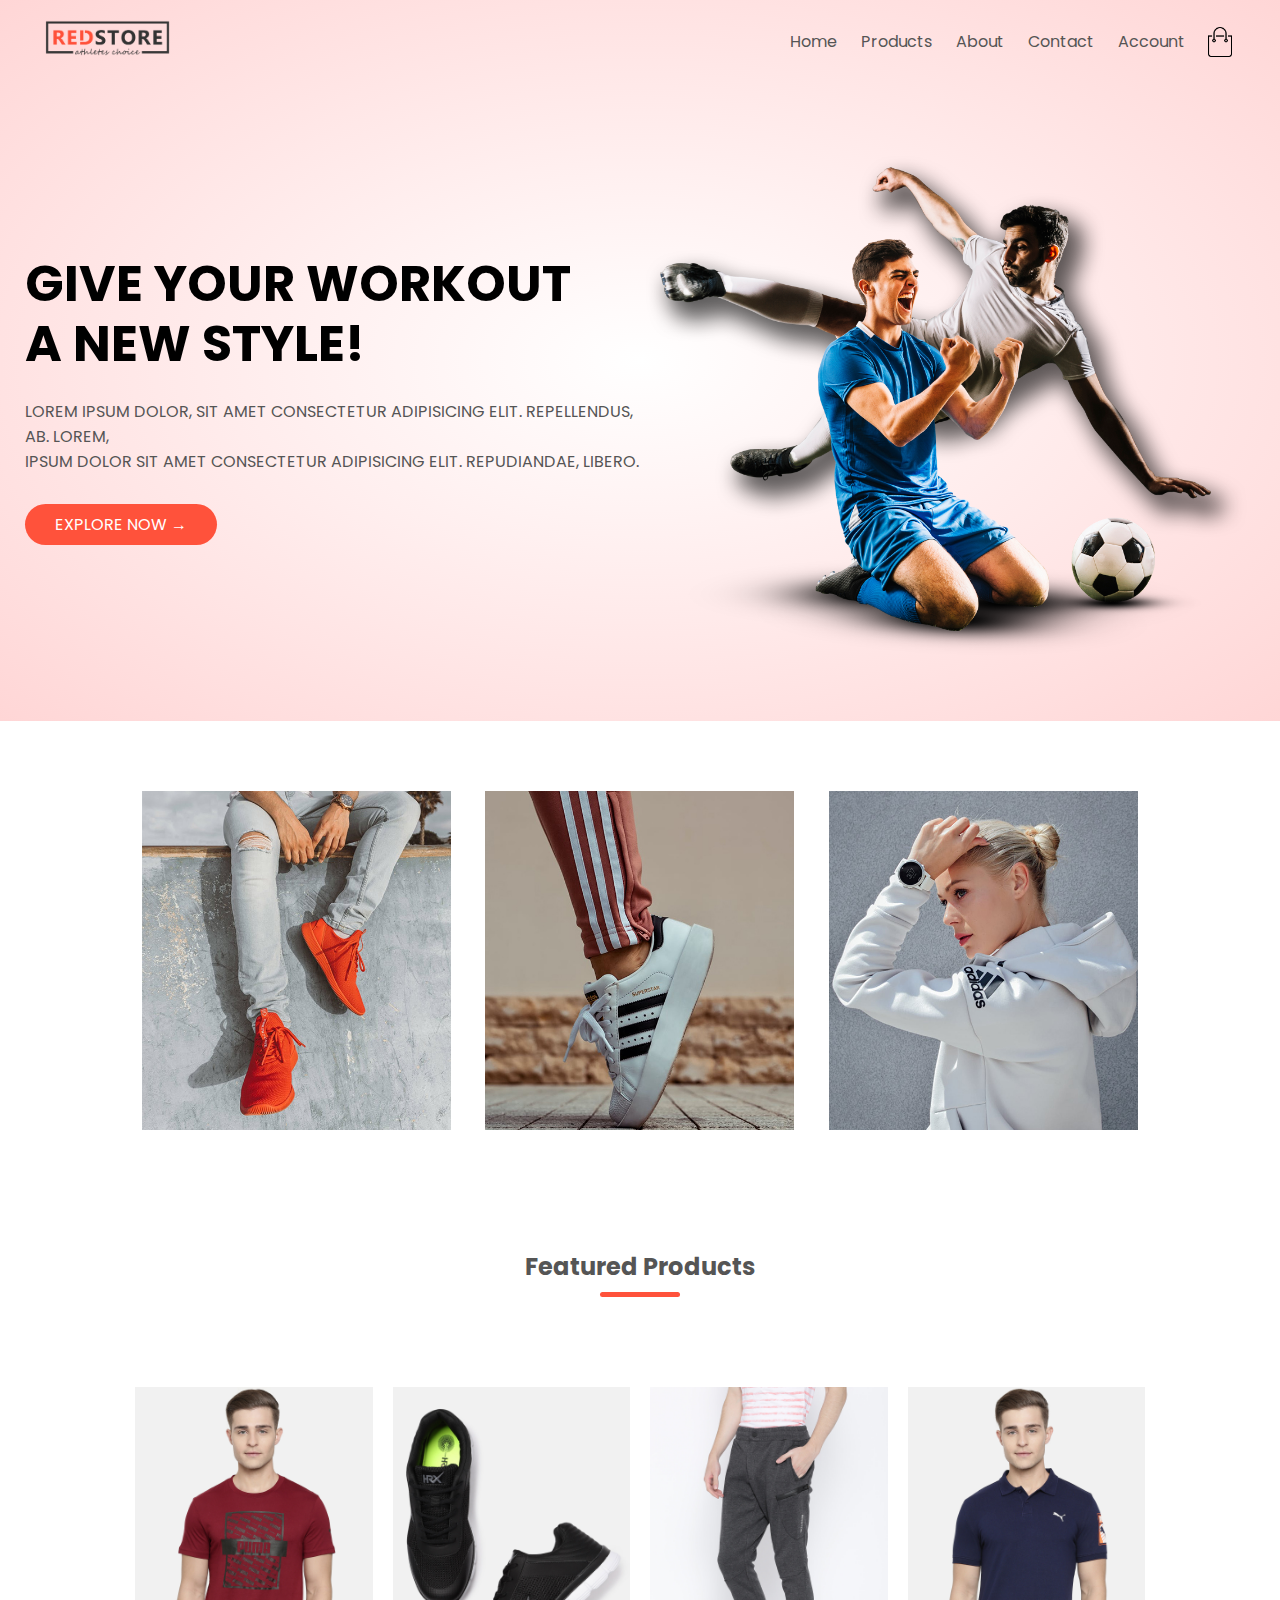
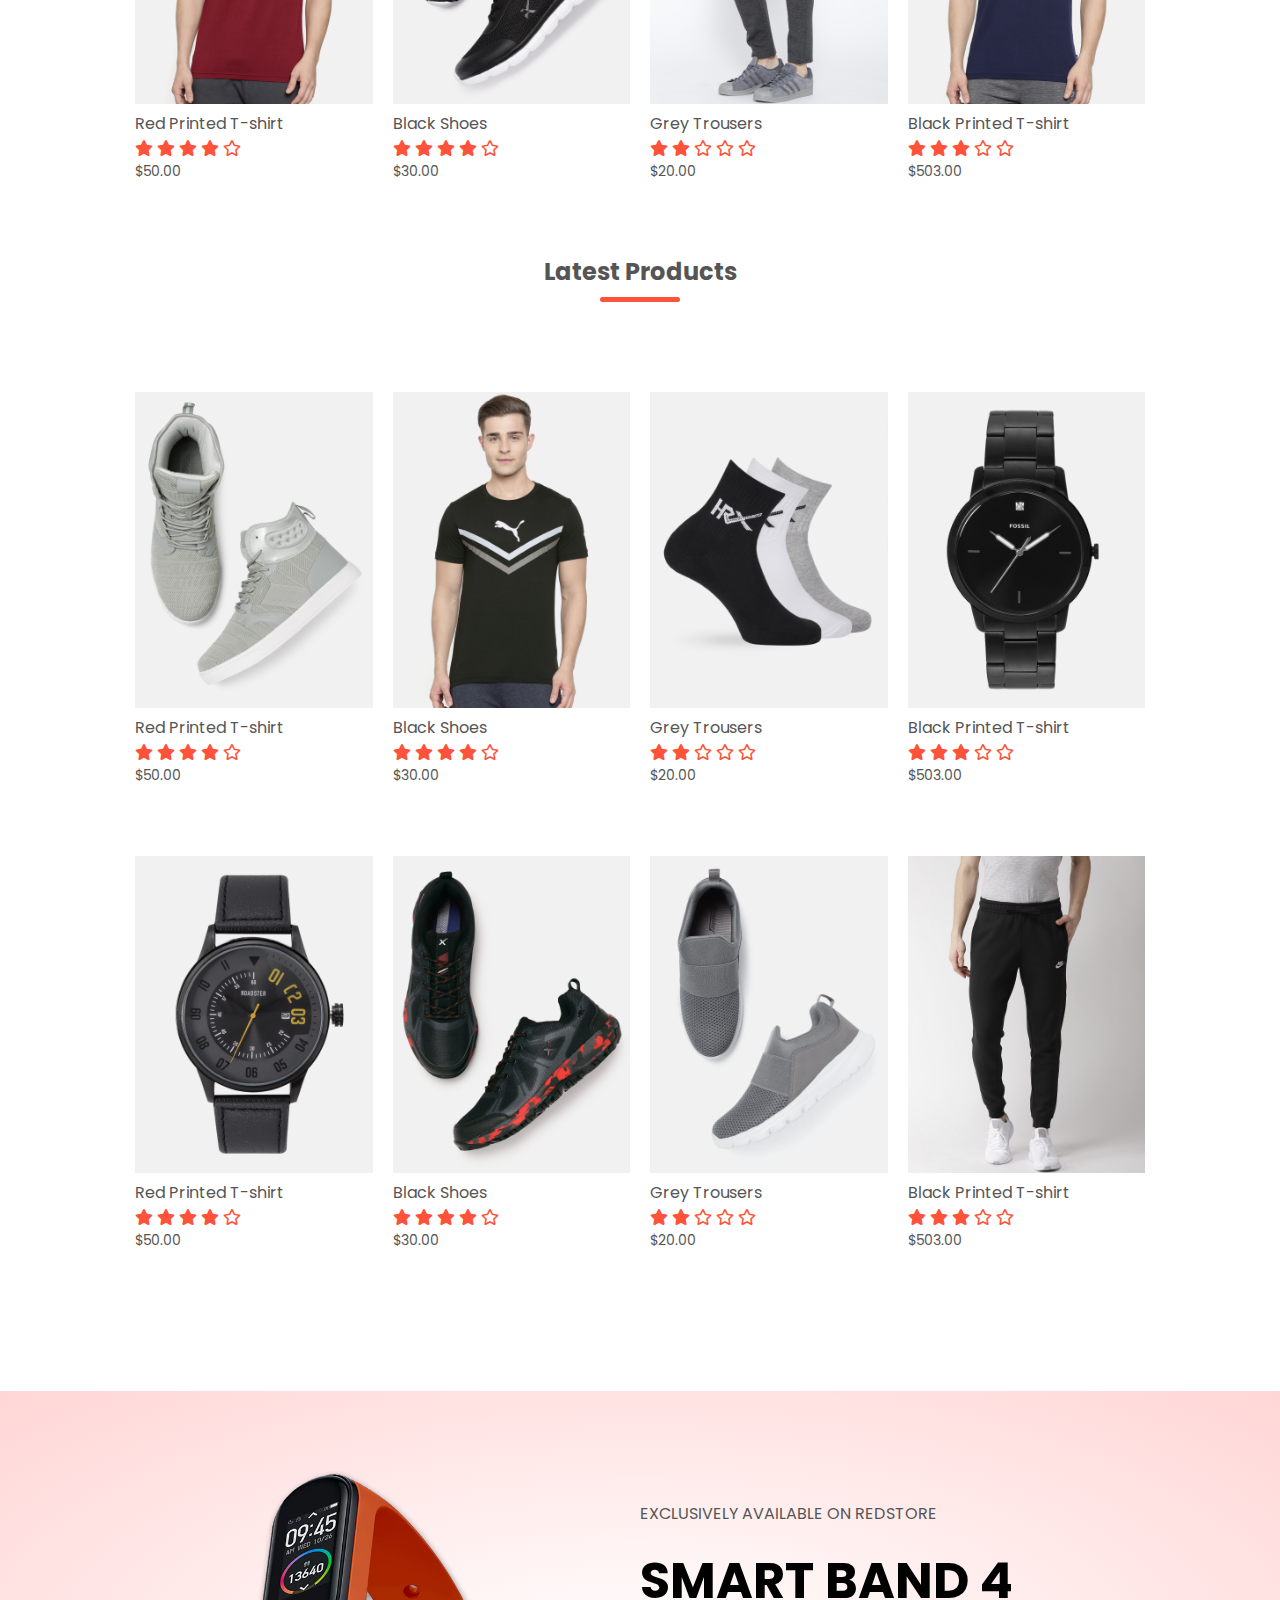
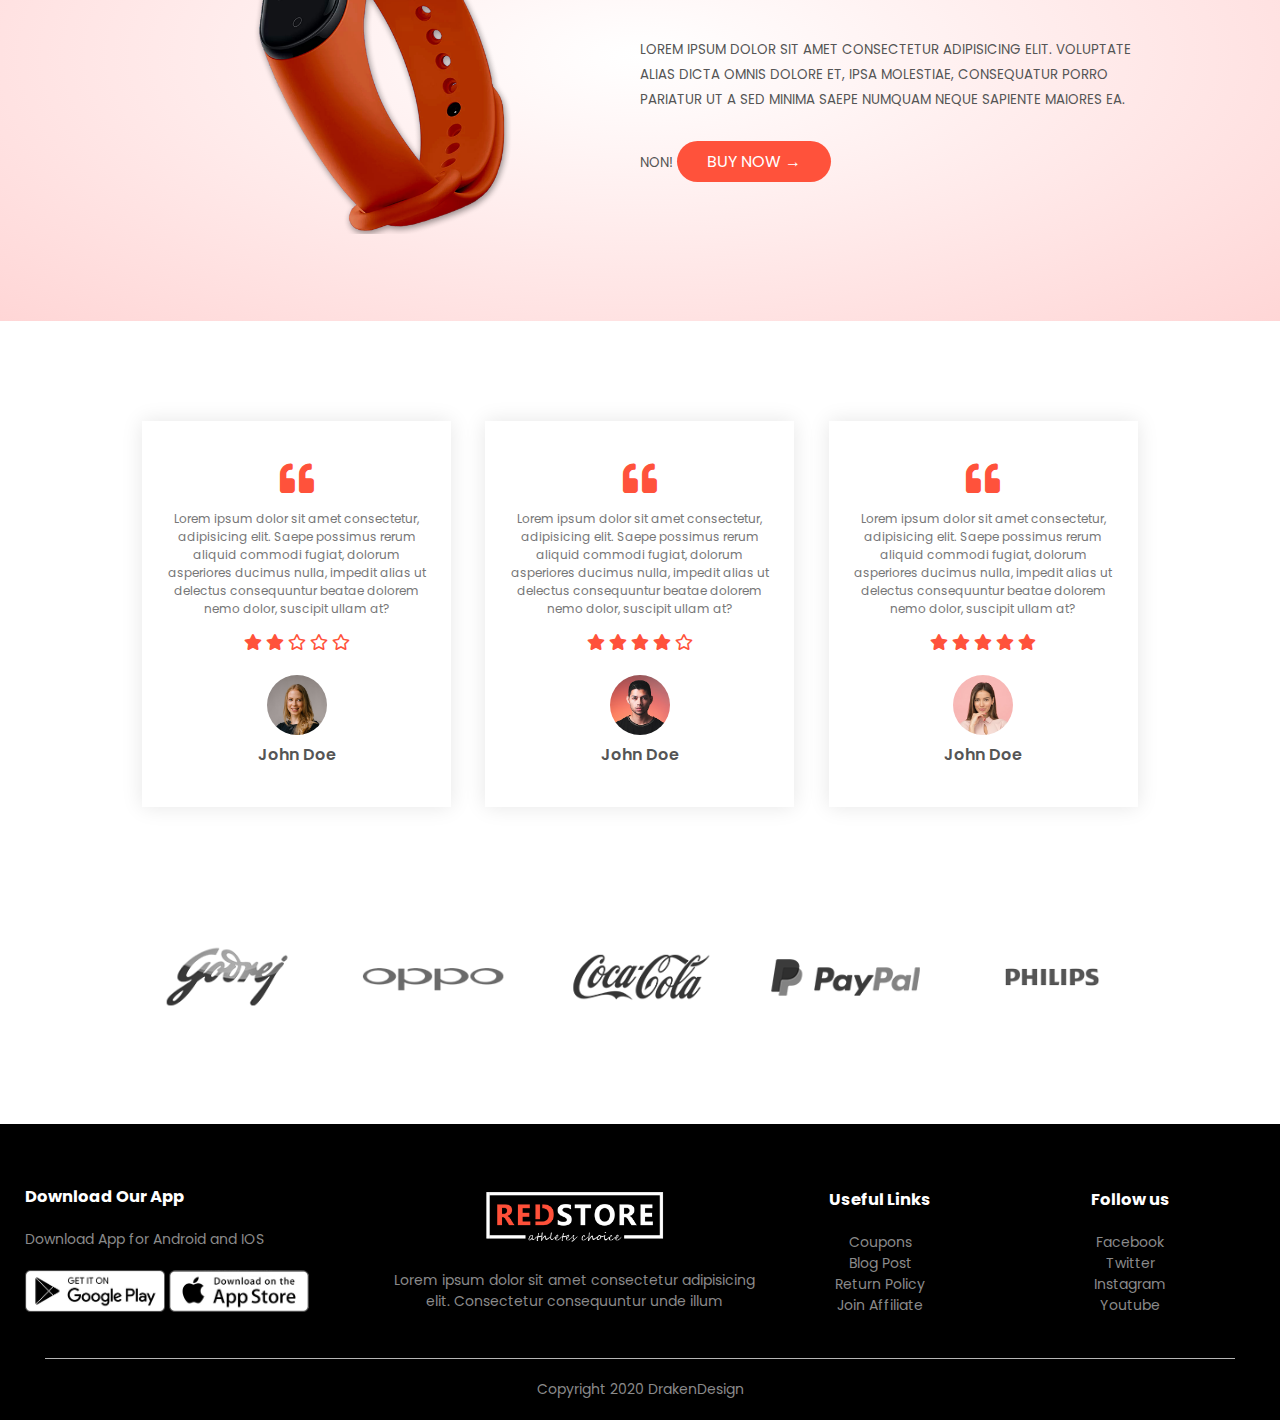
<file: index.html>
<!DOCTYPE html>
<html lang="en">

<head>
    <meta charset="UTF-8">
    <meta name="viewport" content="width=device-width, initial-scale=1.0">
    <title>REDSTORE</title>
    <link rel="stylesheet" href="style.css">
    <link href="https://fonts.googleapis.com/css2?family=Poppins:wght@300;400;500;600;700&display=swap"
        rel="stylesheet">
    <link rel="stylesheet" href="https://cdnjs.cloudflare.com/ajax/libs/font-awesome/5.14.0/css/all.min.css">
</head>

<body>
    <div class="header">
        <div class="container">
            <div class="navbar">
                <div class="logo">
                    <img src="./images/logo.png" width="125px" alt="">

                </div>
                <nav>
                    <ul id="MenuItems">
                        <li><a href="#">Home</a></li>
                        <li><a href="#">Products</a></li>
                        <li><a href="#">About</a></li>
                        <li><a href="#">Contact</a></li>
                        <li><a href="#">Account</a></li>
                    </ul>
                </nav>
                <img src="./images/cart.png" width="30px" height="30px" alt="">
                <img class="menu-icon" src="./images/menu.png" width="30px" height="30px" onclick="menutoggle()">
            </div>
            <div class="row">
                <div class="col-2">
                    <h1>give your workout <br> a new style!</h1>
                    <p>Lorem ipsum dolor, sit amet consectetur adipisicing elit. Repellendus, ab. Lorem, <br> ipsum
                        dolor
                        sit
                        amet consectetur adipisicing elit. Repudiandae, libero.</p>
                    <a href="#" class="btn">Explore Now &#8594</a>
                </div>
                <div class="col-2">
                    <img src="./images/image1.png">
                </div>
            </div>
        </div>
    </div>

    <!-- featured categories -->
    <div class="categories">
        <div class="small-container">
            <div class="row">
                <div class="col-3">
                    <img src="./images//category-1.jpg" alt="">
                </div>
                <div class="col-3"> <img src="./images//category-2.jpg" alt=""></div>
                <div class="col-3"> <img src="./images//category-3.jpg" alt=""></div>
            </div>
        </div>

    </div>
    <!-- featured products  -->
    <div class="small-container">
        <h2 class="title">Featured Products</h2>
        <div class="row">
            <div class="col-4">
                <img src="./images//product-1.jpg" alt="">
                <h4>Red Printed T-shirt</h4>
                <div class="rating">
                    <i class="fas fa-star"></i>
                    <i class="fas fa-star"></i>
                    <i class="fas fa-star"></i>
                    <i class="fas fa-star"></i>
                    <i class="far fa-star"></i>
                </div>
                <p>$50.00</p>
            </div>
            <div class="col-4">
                <img src="./images//product-2.jpg" alt="">
                <h4>Black Shoes</h4>
                <div class="rating">
                    <i class="fas fa-star"></i>
                    <i class="fas fa-star"></i>
                    <i class="fas fa-star"></i>
                    <i class="fas fa-star"></i>
                    <i class="far fa-star"></i>
                </div>
                <p>$30.00</p>
            </div>
            <div class="col-4">
                <img src="./images//product-3.jpg" alt="">
                <h4>Grey Trousers</h4>
                <div class="rating">
                    <i class="fas fa-star"></i>
                    <i class="fas fa-star"></i>
                    <i class="far fa-star"></i>
                    <i class="far fa-star"></i>
                    <i class="far fa-star"></i>
                </div>
                <p>$20.00</p>
            </div>
            <div class="col-4">
                <img src="./images//product-4.jpg" alt="">
                <h4>Black Printed T-shirt</h4>
                <div class="rating">
                    <i class="fas fa-star"></i>
                    <i class="fas fa-star"></i>
                    <i class="fas fa-star"></i>
                    <i class="far fa-star"></i>
                    <i class="far fa-star"></i>
                </div>
                <p>$503.00</p>
            </div>

        </div>
        <h2 class="title">Latest Products</h2>
        <div class="row">
            <div class="col-4">
                <img src="./images//product-5.jpg" alt="">
                <h4>Red Printed T-shirt</h4>
                <div class="rating">
                    <i class="fas fa-star"></i>
                    <i class="fas fa-star"></i>
                    <i class="fas fa-star"></i>
                    <i class="fas fa-star"></i>
                    <i class="far fa-star"></i>
                </div>
                <p>$50.00</p>
            </div>
            <div class="col-4">
                <img src="./images//product-6.jpg" alt="">
                <h4>Black Shoes</h4>
                <div class="rating">
                    <i class="fas fa-star"></i>
                    <i class="fas fa-star"></i>
                    <i class="fas fa-star"></i>
                    <i class="fas fa-star"></i>
                    <i class="far fa-star"></i>
                </div>
                <p>$30.00</p>
            </div>
            <div class="col-4">
                <img src="./images//product-7.jpg" alt="">
                <h4>Grey Trousers</h4>
                <div class="rating">
                    <i class="fas fa-star"></i>
                    <i class="fas fa-star"></i>
                    <i class="far fa-star"></i>
                    <i class="far fa-star"></i>
                    <i class="far fa-star"></i>
                </div>
                <p>$20.00</p>
            </div>
            <div class="col-4">
                <img src="./images//product-8.jpg" alt="">
                <h4>Black Printed T-shirt</h4>
                <div class="rating">
                    <i class="fas fa-star"></i>
                    <i class="fas fa-star"></i>
                    <i class="fas fa-star"></i>
                    <i class="far fa-star"></i>
                    <i class="far fa-star"></i>
                </div>
                <p>$503.00</p>
            </div>

        </div>
        <div class="row">
            <div class="col-4">
                <img src="./images//product-9.jpg" alt="">
                <h4>Red Printed T-shirt</h4>
                <div class="rating">
                    <i class="fas fa-star"></i>
                    <i class="fas fa-star"></i>
                    <i class="fas fa-star"></i>
                    <i class="fas fa-star"></i>
                    <i class="far fa-star"></i>
                </div>
                <p>$50.00</p>
            </div>
            <div class="col-4">
                <img src="./images//product-10.jpg" alt="">
                <h4>Black Shoes</h4>
                <div class="rating">
                    <i class="fas fa-star"></i>
                    <i class="fas fa-star"></i>
                    <i class="fas fa-star"></i>
                    <i class="fas fa-star"></i>
                    <i class="far fa-star"></i>
                </div>
                <p>$30.00</p>
            </div>
            <div class="col-4">
                <img src="./images//product-11.jpg" alt="">
                <h4>Grey Trousers</h4>
                <div class="rating">
                    <i class="fas fa-star"></i>
                    <i class="fas fa-star"></i>
                    <i class="far fa-star"></i>
                    <i class="far fa-star"></i>
                    <i class="far fa-star"></i>
                </div>
                <p>$20.00</p>
            </div>
            <div class="col-4">
                <img src="./images//product-12.jpg" alt="">
                <h4>Black Printed T-shirt</h4>
                <div class="rating">
                    <i class="fas fa-star"></i>
                    <i class="fas fa-star"></i>
                    <i class="fas fa-star"></i>
                    <i class="far fa-star"></i>
                    <i class="far fa-star"></i>
                </div>
                <p>$503.00</p>
            </div>

        </div>
    </div>
    <!-- offer  -->
    <div class="offer">
        <div class="small-container">
            <div class="row">
                <div class="col-2">
                    <img class="offer-img" src="./images/exclusive.png" alt="">
                </div>
                <div class="col-2">
                    <p>Exclusively Available on RedStore</p>
                    <h1>Smart band 4</h1>
                    <small>Lorem ipsum dolor sit amet consectetur adipisicing elit. Voluptate alias dicta omnis dolore
                        et, ipsa molestiae, consequatur porro pariatur ut a sed minima saepe numquam neque sapiente
                        maiores ea. Non!</small>
                    <a href="" class="btn">Buy Now &#8594;</a>
                </div>
            </div>
        </div>
    </div>
    <!-- testimonial  -->
    <div class="testimonial">
        <div class="small-container">
            <div class="row">
                <div class="col-3">
                    <i class="fas fa-quote-left"></i>
                    <p>Lorem ipsum dolor sit amet consectetur, adipisicing elit. Saepe possimus rerum aliquid commodi
                        fugiat, dolorum asperiores ducimus nulla, impedit alias ut delectus consequuntur beatae dolorem
                        nemo dolor, suscipit ullam at?</p>
                    <div class="rating">
                        <i class="fas fa-star"></i>
                        <i class="fas fa-star"></i>
                        <i class="far fa-star"></i>
                        <i class="far fa-star"></i>
                        <i class="far fa-star"></i>
                    </div>
                    <img src="./images/user-1.png" alt="">
                    <h3>John Doe</h3>
                </div>
                <div class="col-3">
                    <i class="fas fa-quote-left"></i>
                    <p>Lorem ipsum dolor sit amet consectetur, adipisicing elit. Saepe possimus rerum aliquid commodi
                        fugiat, dolorum asperiores ducimus nulla, impedit alias ut delectus consequuntur beatae dolorem
                        nemo dolor, suscipit ullam at?</p>
                    <div class="rating">
                        <i class="fas fa-star"></i>
                        <i class="fas fa-star"></i>
                        <i class="fas fa-star"></i>
                        <i class="fas fa-star"></i>
                        <i class="far fa-star"></i>
                    </div>
                    <img src="./images/user-2.png" alt="">
                    <h3>John Doe</h3>
                </div>
                <div class="col-3">
                    <i class="fas fa-quote-left"></i>
                    <p>Lorem ipsum dolor sit amet consectetur, adipisicing elit. Saepe possimus rerum aliquid commodi
                        fugiat, dolorum asperiores ducimus nulla, impedit alias ut delectus consequuntur beatae dolorem
                        nemo dolor, suscipit ullam at?</p>
                    <div class="rating">
                        <i class="fas fa-star"></i>
                        <i class="fas fa-star"></i>
                        <i class="fas fa-star"></i>
                        <i class="fas fa-star"></i>
                        <i class="fas fa-star"></i>
                    </div>
                    <img src="./images/user-3.png" alt="">
                    <h3>John Doe</h3>
                </div>
            </div>
        </div>
    </div>
    <!-- brands                    -->
    <div class="brands">
        <div class="small-container">
            <div class="row">
                <div class="col-5">
                    <img src="./images//logo-godrej.png" alt="">
                </div>
                <div class="col-5">
                    <img src="./images/logo-oppo.png" alt="">
                </div>
                <div class="col-5">
                    <img src="./images//logo-coca-cola.png" alt="">
                </div>
                <div class="col-5">
                    <img src="./images//logo-paypal.png" alt="">
                </div>
                <div class="col-5">
                    <img src="./images//logo-philips.png" alt="">
                </div>
            </div>
        </div>
    </div>
    <!-- footer  -->
    <div class="footer">
        <div class="container">
            <div class="row">
                <div class="footer-col-1">
                    <h3>Download Our App</h3>
                    <p>Download App for Android and IOS</p>
                    <div class="app-logo">
                        <img src="./images/play-store.png" alt="">
                        <img src="./images/app-store.png" alt="">
                    </div>
                </div>
                <div class="footer-col-2">
                    <img src="./images/logo-white.png" alt="">
                    <p>Lorem ipsum dolor sit amet consectetur adipisicing elit. Consectetur consequuntur unde illum
                    </p>
                </div>
                <div class="footer-col-3">
                    <h3>Useful Links</h3>
                    <ul>
                        <li>Coupons</li>
                        <li>Blog Post</li>
                        <li>Return Policy</li>
                        <li>Join Affiliate</li>
                    </ul>
                </div>
                <div class="footer-col-4">
                    <h3>Follow us</h3>
                    <ul>
                        <li>Facebook</li>
                        <li> Twitter</li>
                        <li>Instagram</li>
                        <li>Youtube</li>
                    </ul>
                </div>
            </div>
            <hr>
            <p class="copyright">Copyright 2020 DrakenDesign</p>
        </div>
    </div>
    <script>
        var MenuItems = document.getElementById('MenuItems');

        function menutoggle() {
            if (MenuItems.style.maxHeight == '0px') {
                MenuItems.style.maxHeight = '200px';

            } else {
                MenuItems.style.maxHeight = '0px';

            }
        }
    </script>
</body>

</html>
</file>
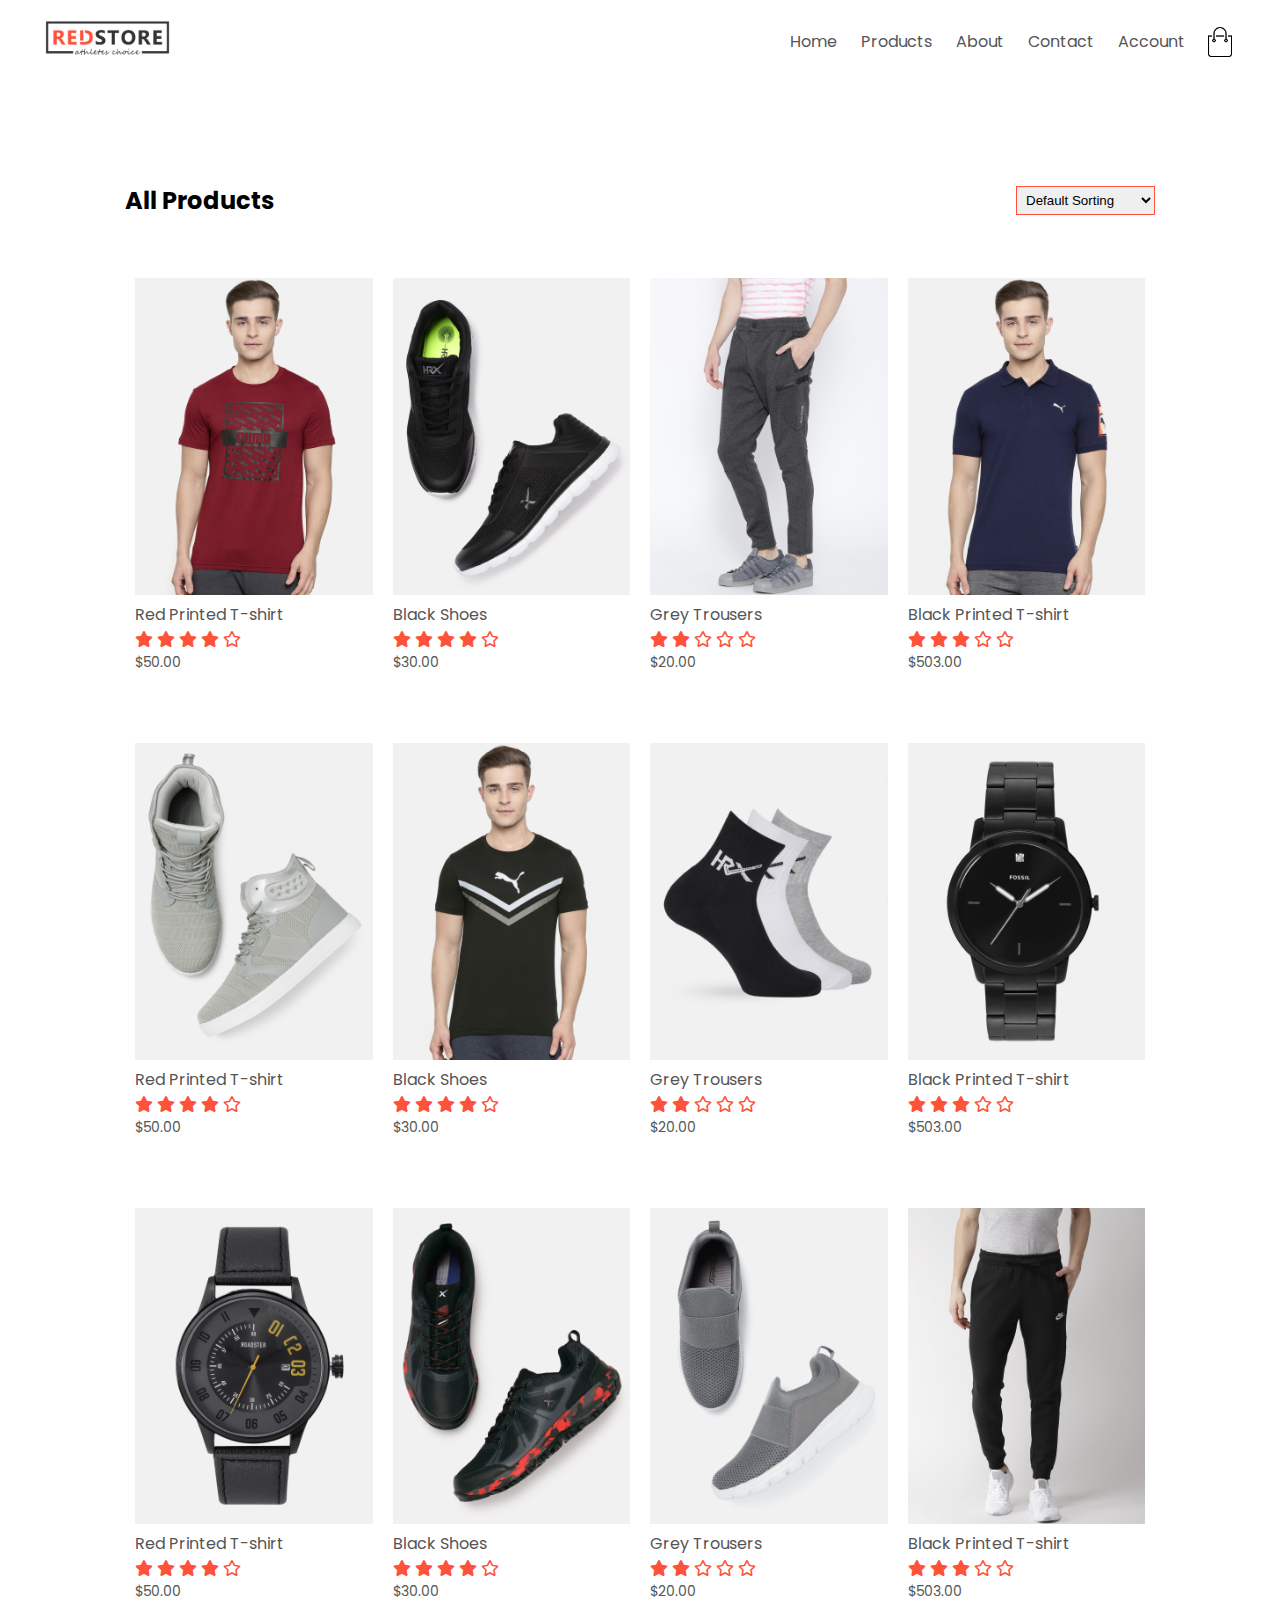
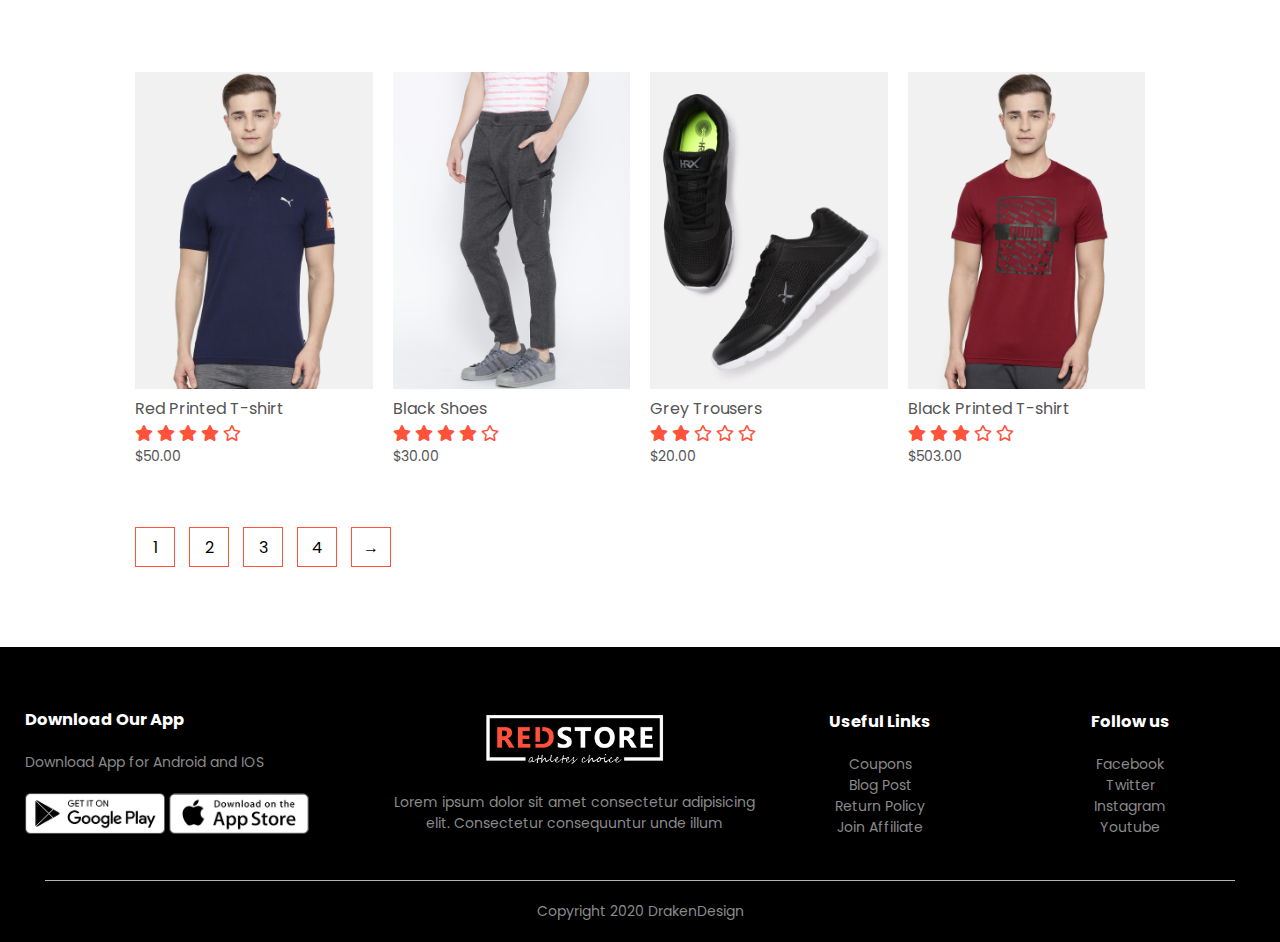
<file: products.html>
<!DOCTYPE html>
<html lang="en">

<head>
    <meta charset="UTF-8">
    <meta name="viewport" content="width=device-width, initial-scale=1.0">
    <title>All products - RedStore</title>
    <link rel="stylesheet" href="style.css">
    <link href="https://fonts.googleapis.com/css2?family=Poppins:wght@300;400;500;600;700&display=swap"
        rel="stylesheet">
    <link rel="stylesheet" href="https://cdnjs.cloudflare.com/ajax/libs/font-awesome/5.14.0/css/all.min.css">
</head>

<body>

    <div class="container">
        <div class="navbar">
            <div class="logo">
                <img src="./images/logo.png" width="125px" alt="">

            </div>
            <nav>
                <ul id="MenuItems">
                    <li><a href="#">Home</a></li>
                    <li><a href="#">Products</a></li>
                    <li><a href="#">About</a></li>
                    <li><a href="#">Contact</a></li>
                    <li><a href="#">Account</a></li>
                </ul>
            </nav>
            <img src="./images/cart.png" width="30px" height="30px" alt="">
            <img class="menu-icon" src="./images/menu.png" width="30px" height="30px" onclick="menutoggle()">
        </div>

    </div>
    <div class="small-container">
        <div class="row row-2">
            <h2>All Products</h2>
            <select name="" id="">
                <option value="">Default Sorting</option>
                <option value="">Sort By Price</option>
                <option value="">Sort By Popularity</option>
                <option value="">Sort By Rating</option>
                <option value="">Sort By Sales</option>
            </select>
        </div>
        <div class="row">
            <div class="col-4">
                <img src="./images//product-1.jpg" alt="">
                <h4>Red Printed T-shirt</h4>
                <div class="rating">
                    <i class="fas fa-star"></i>
                    <i class="fas fa-star"></i>
                    <i class="fas fa-star"></i>
                    <i class="fas fa-star"></i>
                    <i class="far fa-star"></i>
                </div>
                <p>$50.00</p>
            </div>
            <div class="col-4">
                <img src="./images//product-2.jpg" alt="">
                <h4>Black Shoes</h4>
                <div class="rating">
                    <i class="fas fa-star"></i>
                    <i class="fas fa-star"></i>
                    <i class="fas fa-star"></i>
                    <i class="fas fa-star"></i>
                    <i class="far fa-star"></i>
                </div>
                <p>$30.00</p>
            </div>
            <div class="col-4">
                <img src="./images//product-3.jpg" alt="">
                <h4>Grey Trousers</h4>
                <div class="rating">
                    <i class="fas fa-star"></i>
                    <i class="fas fa-star"></i>
                    <i class="far fa-star"></i>
                    <i class="far fa-star"></i>
                    <i class="far fa-star"></i>
                </div>
                <p>$20.00</p>
            </div>
            <div class="col-4">
                <img src="./images//product-4.jpg" alt="">
                <h4>Black Printed T-shirt</h4>
                <div class="rating">
                    <i class="fas fa-star"></i>
                    <i class="fas fa-star"></i>
                    <i class="fas fa-star"></i>
                    <i class="far fa-star"></i>
                    <i class="far fa-star"></i>
                </div>
                <p>$503.00</p>
            </div>

        </div>
        <div class="row">
            <div class="col-4">
                <img src="./images//product-5.jpg" alt="">
                <h4>Red Printed T-shirt</h4>
                <div class="rating">
                    <i class="fas fa-star"></i>
                    <i class="fas fa-star"></i>
                    <i class="fas fa-star"></i>
                    <i class="fas fa-star"></i>
                    <i class="far fa-star"></i>
                </div>
                <p>$50.00</p>
            </div>
            <div class="col-4">
                <img src="./images//product-6.jpg" alt="">
                <h4>Black Shoes</h4>
                <div class="rating">
                    <i class="fas fa-star"></i>
                    <i class="fas fa-star"></i>
                    <i class="fas fa-star"></i>
                    <i class="fas fa-star"></i>
                    <i class="far fa-star"></i>
                </div>
                <p>$30.00</p>
            </div>
            <div class="col-4">
                <img src="./images//product-7.jpg" alt="">
                <h4>Grey Trousers</h4>
                <div class="rating">
                    <i class="fas fa-star"></i>
                    <i class="fas fa-star"></i>
                    <i class="far fa-star"></i>
                    <i class="far fa-star"></i>
                    <i class="far fa-star"></i>
                </div>
                <p>$20.00</p>
            </div>
            <div class="col-4">
                <img src="./images//product-8.jpg" alt="">
                <h4>Black Printed T-shirt</h4>
                <div class="rating">
                    <i class="fas fa-star"></i>
                    <i class="fas fa-star"></i>
                    <i class="fas fa-star"></i>
                    <i class="far fa-star"></i>
                    <i class="far fa-star"></i>
                </div>
                <p>$503.00</p>
            </div>

        </div>
        <div class="row">
            <div class="col-4">
                <img src="./images//product-9.jpg" alt="">
                <h4>Red Printed T-shirt</h4>
                <div class="rating">
                    <i class="fas fa-star"></i>
                    <i class="fas fa-star"></i>
                    <i class="fas fa-star"></i>
                    <i class="fas fa-star"></i>
                    <i class="far fa-star"></i>
                </div>
                <p>$50.00</p>
            </div>
            <div class="col-4">
                <img src="./images//product-10.jpg" alt="">
                <h4>Black Shoes</h4>
                <div class="rating">
                    <i class="fas fa-star"></i>
                    <i class="fas fa-star"></i>
                    <i class="fas fa-star"></i>
                    <i class="fas fa-star"></i>
                    <i class="far fa-star"></i>
                </div>
                <p>$30.00</p>
            </div>
            <div class="col-4">
                <img src="./images//product-11.jpg" alt="">
                <h4>Grey Trousers</h4>
                <div class="rating">
                    <i class="fas fa-star"></i>
                    <i class="fas fa-star"></i>
                    <i class="far fa-star"></i>
                    <i class="far fa-star"></i>
                    <i class="far fa-star"></i>
                </div>
                <p>$20.00</p>
            </div>
            <div class="col-4">
                <img src="./images//product-12.jpg" alt="">
                <h4>Black Printed T-shirt</h4>
                <div class="rating">
                    <i class="fas fa-star"></i>
                    <i class="fas fa-star"></i>
                    <i class="fas fa-star"></i>
                    <i class="far fa-star"></i>
                    <i class="far fa-star"></i>
                </div>
                <p>$503.00</p>
            </div>

        </div>
        <div class="row">
            <div class="col-4">
                <img src="./images//product-4.jpg" alt="">
                <h4>Red Printed T-shirt</h4>
                <div class="rating">
                    <i class="fas fa-star"></i>
                    <i class="fas fa-star"></i>
                    <i class="fas fa-star"></i>
                    <i class="fas fa-star"></i>
                    <i class="far fa-star"></i>
                </div>
                <p>$50.00</p>
            </div>
            <div class="col-4">
                <img src="./images//product-3.jpg" alt="">
                <h4>Black Shoes</h4>
                <div class="rating">
                    <i class="fas fa-star"></i>
                    <i class="fas fa-star"></i>
                    <i class="fas fa-star"></i>
                    <i class="fas fa-star"></i>
                    <i class="far fa-star"></i>
                </div>
                <p>$30.00</p>
            </div>
            <div class="col-4">
                <img src="./images//product-2.jpg" alt="">
                <h4>Grey Trousers</h4>
                <div class="rating">
                    <i class="fas fa-star"></i>
                    <i class="fas fa-star"></i>
                    <i class="far fa-star"></i>
                    <i class="far fa-star"></i>
                    <i class="far fa-star"></i>
                </div>
                <p>$20.00</p>
            </div>
            <div class="col-4">
                <img src="./images//product-1.jpg" alt="">
                <h4>Black Printed T-shirt</h4>
                <div class="rating">
                    <i class="fas fa-star"></i>
                    <i class="fas fa-star"></i>
                    <i class="fas fa-star"></i>
                    <i class="far fa-star"></i>
                    <i class="far fa-star"></i>
                </div>
                <p>$503.00</p>
            </div>

        </div>
        <div class="page-btn">
            <span>1</span>
            <span>2</span>
            <span>3</span>
            <span>4</span>
            <span>&#8594;</span>
        </div>


    </div>




    <!-- footer  -->
    <div class="footer">
        <div class="container">
            <div class="row">
                <div class="footer-col-1">
                    <h3>Download Our App</h3>
                    <p>Download App for Android and IOS</p>
                    <div class="app-logo">
                        <img src="./images/play-store.png" alt="">
                        <img src="./images/app-store.png" alt="">
                    </div>
                </div>
                <div class="footer-col-2">
                    <img src="./images/logo-white.png" alt="">
                    <p>Lorem ipsum dolor sit amet consectetur adipisicing elit. Consectetur consequuntur unde illum
                    </p>
                </div>
                <div class="footer-col-3">
                    <h3>Useful Links</h3>
                    <ul>
                        <li>Coupons</li>
                        <li>Blog Post</li>
                        <li>Return Policy</li>
                        <li>Join Affiliate</li>
                    </ul>
                </div>
                <div class="footer-col-4">
                    <h3>Follow us</h3>
                    <ul>
                        <li>Facebook</li>
                        <li> Twitter</li>
                        <li>Instagram</li>
                        <li>Youtube</li>
                    </ul>
                </div>
            </div>
            <hr>
            <p class="copyright">Copyright 2020 DrakenDesign</p>
        </div>
    </div>
    <script>
        var MenuItems = document.getElementById('MenuItems');

        function menutoggle() {
            if (MenuItems.style.maxHeight == '0px') {
                MenuItems.style.maxHeight = '200px';

            } else {
                MenuItems.style.maxHeight = '0px';

            }
        }
    </script>
</body>

</html>
</file>
<file: style.css>
* {
    margin: 0;
    padding: 0;
    box-sizing: border-box;

}

body {
    /* background: darkgrey; */
    font-family: "Poppins", sans-serif;
}

.navbar {
    display: flex;
    align-items: center;
    padding: 20px;
}

nav {
    flex: 1;
    text-align: right;
}

nav ul {
    display: inline-block;
    list-style-type: none;
}

nav ul li {
    display: inline-block;
    margin-right: 20px;
}

a {
    text-decoration: none;
    color: #555;
}

p {
    color: #555;
}

.container {
    max-width: 1300px;
    margin: auto;
    padding-left: 25px;
    padding-right: 25px;
}

.row {
    display: flex;
    align-items: center;
    flex-wrap: wrap;
    justify-content: space-around;

}

.col-2 {
    flex-basis: 50%;
    min-width: 300px;
    text-transform: uppercase;
}

.col-2 img {
    max-width: 100%;
    padding: 50px 0;
}

.col-2 h1 {
    font-size: 50px;
    line-height: 60px;
    margin: 25px 0;
}

.btn {
    display: inline-block;
    background: #ff523b;
    color: #fff;
    padding: 8px 30px;
    margin: 30px 0;
    border-radius: 30px;
    transition: background 0.5s;
}

.header {
    background: radial-gradient(#fff, #ffd6d6);
}


.btn:hover {
    background: #563434;
}

.categories {
    margin: 70px 0;
}

.col-3 {
    flex-basis: 30%;
    min-width: 250px;
    margin-bottom: 30px;
}

.col-3 img {
    width: 100%;
}

.small-container {
    max-width: 1080px;
    margin: auto;
    padding: 0 25px;
}

.col-4 {
    flex-basis: 25%;
    padding: 10px;
    min-width: 200px;
    margin-bottom: 50px;
    transition: transform 0.5s;
}

.col-4 img {
    width: 100%;
}

.title {
    text-align: center;
    margin: 0 auto 80px;
    position: relative;
    line-height: 60px;
    color: #555;
}

.title::after {
    content: '';
    background: #ff523b;
    width: 80px;
    height: 5px;
    border-radius: 5px;
    position: absolute;
    bottom: 0;
    left: 50%;
    transform: translateX(-50%);
}

* {
    /* outline: 1px solid red; */
}

h4 {
    color: #555;
    font-weight: normal;
}

.col-4 p {
    font-size: 14px;
}

.rating .fas,
.rating .far {
    color: #ff523b;
}

.col-4:hover {
    transform: translateY(-5px);
}

/* offer  -------------------*/
.offer {
    background: radial-gradient(#fff, #ffd6d6);
    margin-top: 80px;
    padding: 30px 0;
}

.col-2 .offer-img {
    padding: 50px;
}

small {
    color: #555;
}

/* .testimonial        */
.testimonial {
    padding-top: 100px;
}

.testimonial .col-3 {
    text-align: center;
    padding: 40px 20px;
    box-shadow: 0 0 20px 0 rgba(0, 0, 0, 0.1);
    transition: transform 0.5s;
    cursor: pointer;
}


.testimonial .col-3 img {
    width: 60px;
    margin-top: 20px;
    border-radius: 50%;
}

.testimonial .col-3:hover {
    transform: translateY(-10px);
}

.fa-quote-left {
    color: #ff523b;
    font-size: 34px;
}

.col-3 p {
    font-size: 12px;
    margin: 12px 0;
    color: #777;
}

.testimonial .col-3 h3 {
    font-weight: 600;
    color: #555;
    font-size: 16px;
}

/* brands  */
.brands {
    margin: 100px auto;
}

.col-5 {
    width: 160px;
}

.col-5 img {
    width: 100%;
    cursor: pointer;
    filter: grayscale(100%);
    transition: filter 0.5s;
}

.col-5 img:hover {
    filter: grayscale(0);
}

.footer {
    background: #000;
    color: #8a8a8a;
    font-size: 14px;
    padding: 60px 0 20px;
}

.footer p {
    color: #8a8a8a;
}

.footer h3 {
    color: #fff;
    padding-bottom: 20px;
}

.footer-col-1,
.footer-col-2,
.footer-col-3,
.footer-col-4 {
    min-width: 250px;
    margin-bottom: 20px;
}

.footer-col-1 {
    flex-basis: 30%;
}

.footer-col-2 {
    flex: 1;
    text-align: center;
}

.footer-col-2 img {
    width: 180px;
    margin-bottom: 20px;

}

.footer-col-3,
.footer-col-4 {
    flex-basis: 12%;
    text-align: center;

}

ul {
    list-style-type: none;
}

.app-logo {
    margin-top: 20px;

}

.app-logo img {
    width: 140px;
}

.footer hr {
    border: none;
    background: #b5b5b5;
    height: 1px;
    margin: 20px;
}

.copyright {
    text-align: center;
}

.menu-icon {
    width: 28px;
    margin-left: 20px;
    display: none;
}

.page-btn {
    margin: 0 auto 80px;

}

.page-btn span {
    display: inline-block;
    border: 1px solid #ff523b;
    margin-left: 10px;
    width: 40px;
    height: 40px;
    text-align: center;
    line-height: 40px;
    cursor: pointer;
    transition: all 0.3s;
}

.page-btn span:hover {
    background: #ff523b;
    color: white;
}

/* media query for menu  */

@media only screen and (max-width: 800px) {
    nav ul {
        position: absolute;
        top: 70px;
        left: 0;
        background: #333;
        width: 100%;
        overflow: hidden;
        transition: max-height 0.5s;
    }

    nav ul li {
        display: block;
        margin-right: 50px;
        margin-top: 10px;
        margin-bottom: 10px;
    }

    nav ul li a {
        color: #fff;

    }

    .menu-icon {
        display: block;
        cursor: pointer;
    }
}

/* all products page  */
.row-2 {
    justify-content: space-between;
    margin: 100px auto 50px;
}

select {
    border: 1px solid #ff523b;
    padding: 5px;
}

select:focus {
    outline: none;
}

@media only screen and (max-width: 600px) {
    .row {
        text-align: center;

    }

    .col-2,
    .col-3,
    .col-4 {
        flex-basis: 100%;
    }
}
</file>
